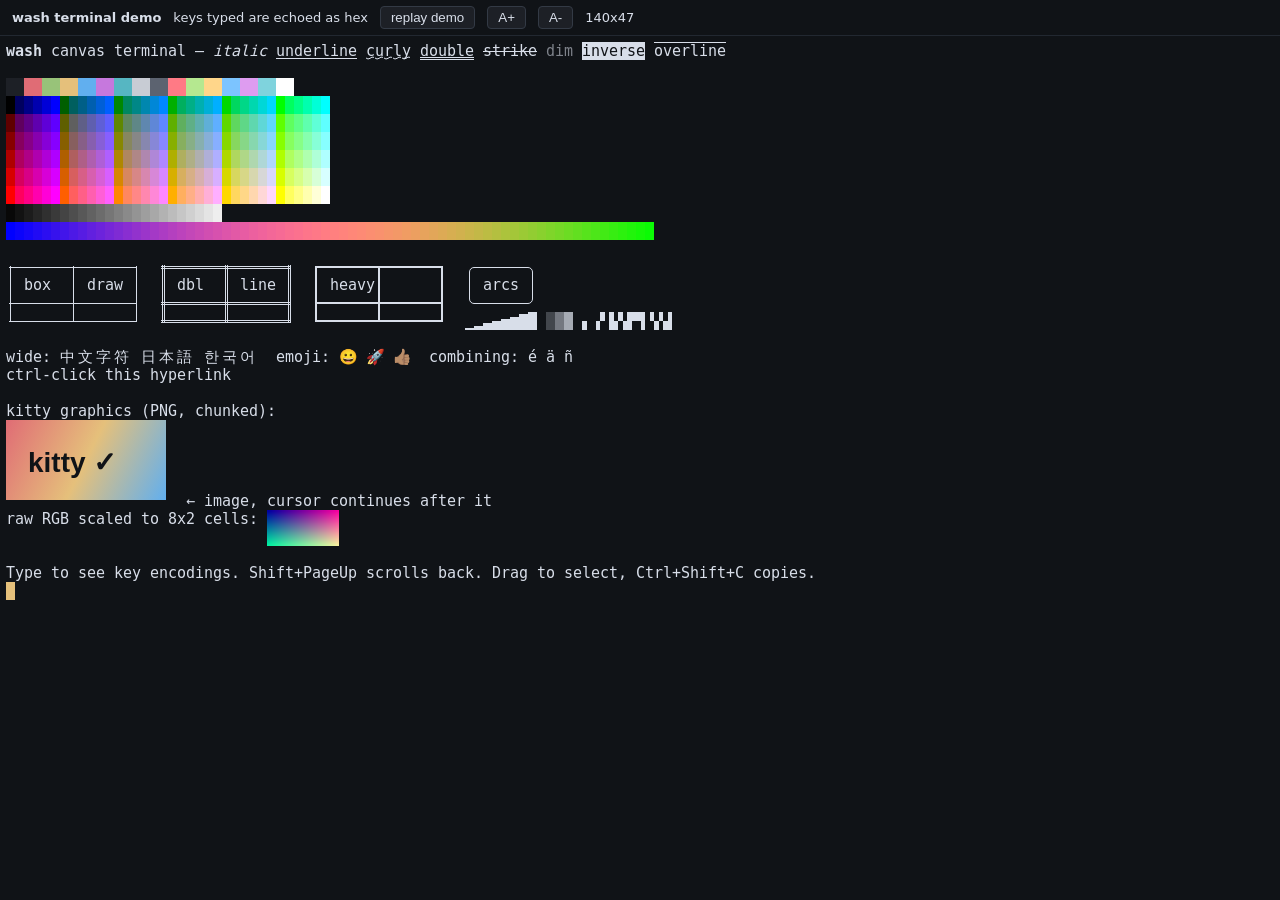
<file: web/static/termdemo.html>
<!doctype html>
<html lang="en">
<head>
<meta charset="utf-8">
<meta name="viewport" content="width=device-width, initial-scale=1">
<title>wash terminal demo</title>
<style>
  :root { color-scheme: dark; }
  html, body { margin: 0; height: 100%; background: #101317; color: #d8dee9; font: 13px system-ui, sans-serif; }
  body { display: flex; flex-direction: column; }
  header { padding: 6px 12px; display: flex; gap: 12px; align-items: center; border-bottom: 1px solid #222831; }
  header button { background: #1d2026; color: inherit; border: 1px solid #333a45; border-radius: 4px; padding: 3px 10px; cursor: pointer; }
  #term { flex: 1; min-height: 0; margin: 6px; }
</style>
</head>
<body>
<header>
  <strong>wash terminal demo</strong>
  <span>keys typed are echoed as hex</span>
  <button id="again">replay demo</button>
  <button id="bigger">A+</button>
  <button id="smaller">A-</button>
  <span id="size"></span>
</header>
<div id="term"></div>
<script type="module" src="termdemo.js"></script>
</body>
</html>
</file>
